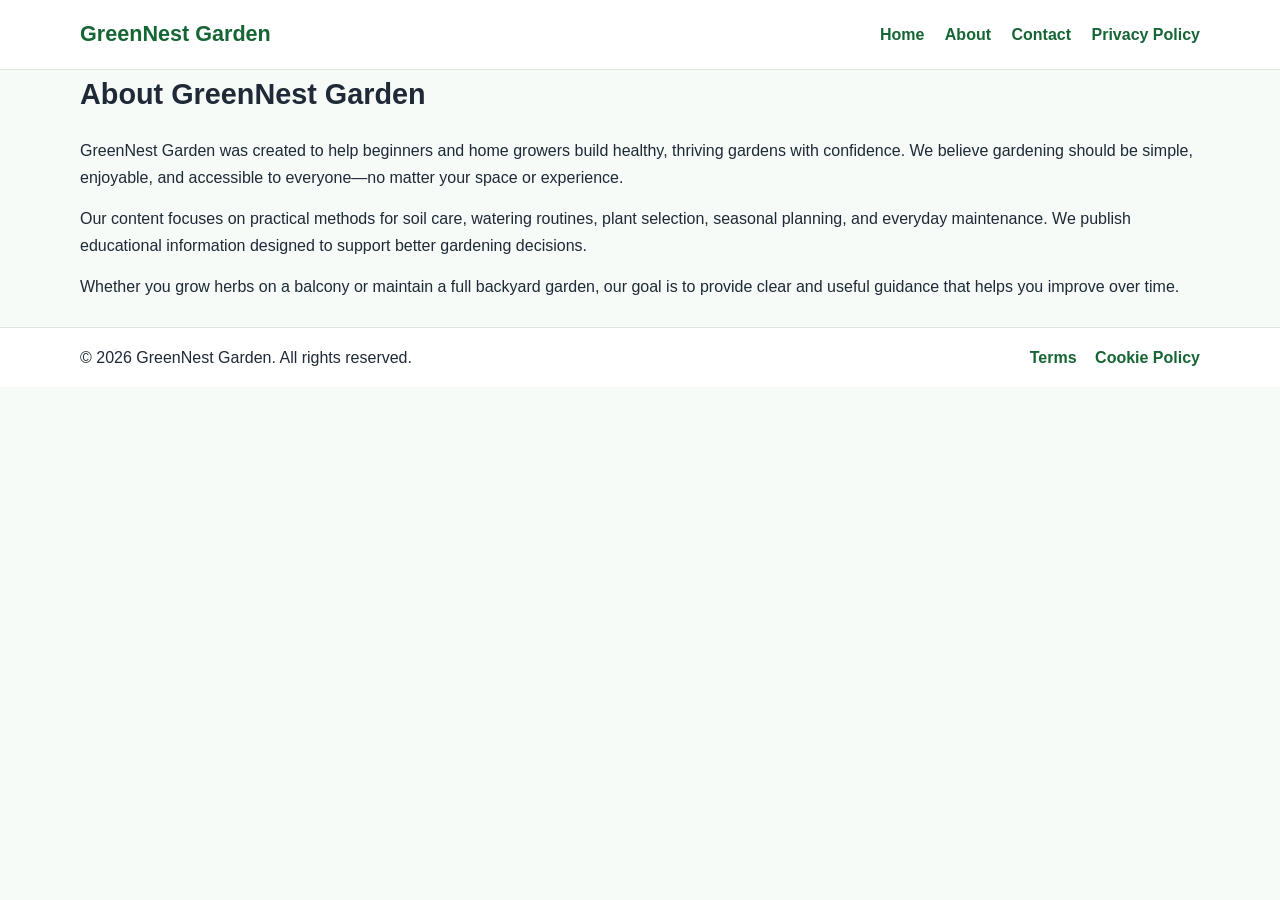
<file: public/about.html>
<!DOCTYPE html>
<html lang="en">
<head>
  <meta charset="UTF-8" />
  <meta name="viewport" content="width=device-width, initial-scale=1.0" />
  <title>About Us | GreenNest Garden</title>
  <meta name="description" content="Learn about GreenNest Garden and our mission to make gardening simple, practical, and beginner-friendly." />
  <meta name="robots" content="index, follow" />
  <link rel="canonical" href="https://www.yourdomain.com/about.html" />
  <link rel="stylesheet" href="styles.css" />
</head>
<body>
  <header>
    <div class="container nav">
      <h1 class="logo">GreenNest Garden</h1>
      <nav>
        <a href="index.html">Home</a>
        <a href="about.html">About</a>
        <a href="contact.html">Contact</a>
        <a href="privacy-policy.html">Privacy Policy</a>
      </nav>
    </div>
  </header>

  <main class="container content">
    <h2>About GreenNest Garden</h2>
    <p>
      GreenNest Garden was created to help beginners and home growers build healthy, thriving gardens with confidence.
      We believe gardening should be simple, enjoyable, and accessible to everyone—no matter your space or experience.
    </p>
    <p>
      Our content focuses on practical methods for soil care, watering routines, plant selection, seasonal planning,
      and everyday maintenance. We publish educational information designed to support better gardening decisions.
    </p>
    <p>
      Whether you grow herbs on a balcony or maintain a full backyard garden, our goal is to provide clear and useful
      guidance that helps you improve over time.
    </p>
  </main>

  <footer>
    <div class="container footer-grid">
      <p>© 2026 GreenNest Garden. All rights reserved.</p>
      <div>
        <a href="terms.html">Terms</a>
        <a href="cookie-policy.html">Cookie Policy</a>
      </div>
    </div>
  </footer>
</body>
</html>
</file>
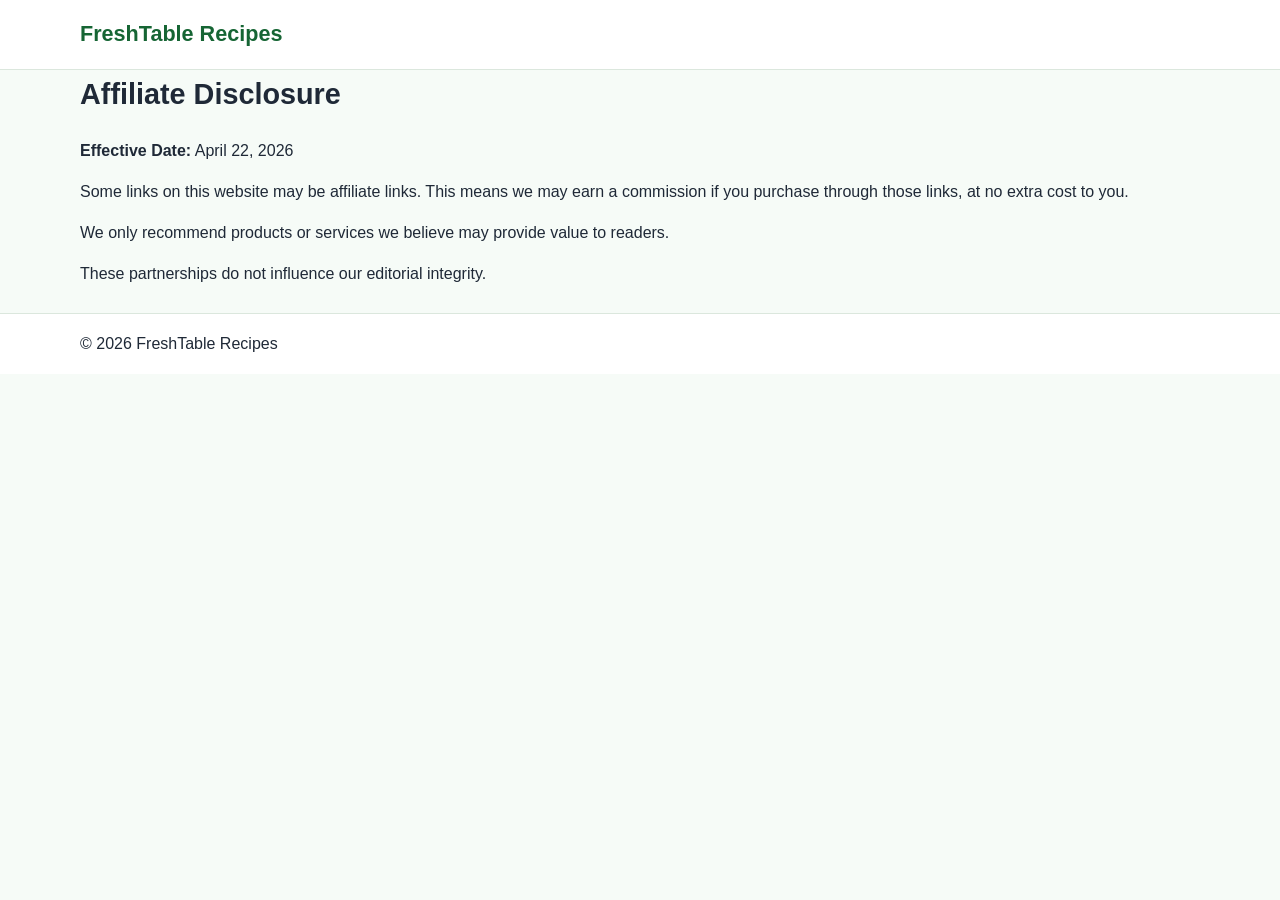
<file: public/affiliate-disclosure.html>
<!DOCTYPE html>
<html lang="en">
<head>
  <meta charset="UTF-8" />
  <meta name="viewport" content="width=device-width, initial-scale=1.0" />
  <title>Affiliate Disclosure | FreshTable Recipes</title>
  <meta name="description" content="Affiliate disclosure for FreshTable Recipes." />
  <link rel="canonical" href="https://www.yourdomain.com/affiliate-disclosure.html" />
  <link rel="stylesheet" href="styles.css" />
</head>
<body>
<header><div class="container nav"><h1 class="logo">FreshTable Recipes</h1></div></header>
<main class="container content">
  <h2>Affiliate Disclosure</h2>
  <p><strong>Effective Date:</strong> April 22, 2026</p>
  <p>Some links on this website may be affiliate links. This means we may earn a commission if you purchase through those links, at no extra cost to you.</p>
  <p>We only recommend products or services we believe may provide value to readers.</p>
  <p>These partnerships do not influence our editorial integrity.</p>
</main>
<footer><div class="container footer-grid"><p>© 2026 FreshTable Recipes</p></div></footer>
</body>
</html>
</file>
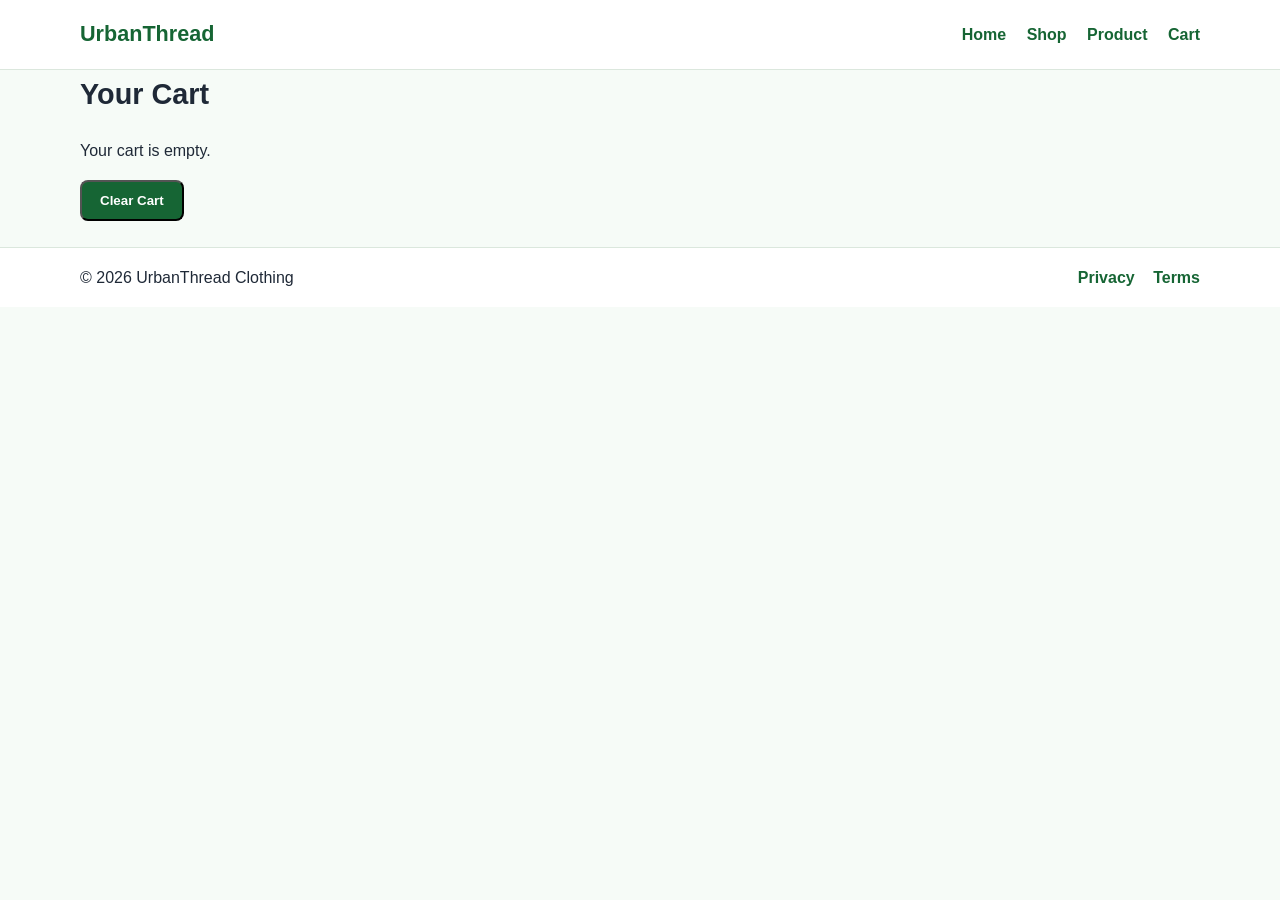
<file: public/cart.html>
<!DOCTYPE html>
<html lang="en">
<head>
  <meta charset="UTF-8" />
  <meta name="viewport" content="width=device-width, initial-scale=1.0" />
  <title>Your Cart | UrbanThread</title>
  <meta name="description" content="View your selected UrbanThread clothing items and cart total." />
  <link rel="canonical" href="https://www.yourdomain.com/cart.html" />
  <link rel="stylesheet" href="styles.css" />
</head>
<body>
  <header>
    <div class="container nav">
      <h1 class="logo">UrbanThread</h1>
      <nav>
        <a href="index.html">Home</a>
        <a href="shop.html">Shop</a>
        <a href="product.html">Product</a>
        <a href="cart.html">Cart</a>
      </nav>
    </div>
  </header>

  <main class="container content">
    <h2>Your Cart</h2>
    <div id="cartContainer"></div>
    <p id="total" style="font-size:1.2rem;font-weight:700;margin-top:16px;"></p>
    <button class="btn" onclick="clearCart()">Clear Cart</button>
  </main>

  <footer>
    <div class="container footer-grid">
      <p>© 2026 UrbanThread Clothing</p>
      <div>
        <a href="privacy-policy.html">Privacy</a>
        <a href="terms.html">Terms</a>
      </div>
    </div>
  </footer>

  <script src="cart.js"></script>
</body>
</html>
</file>
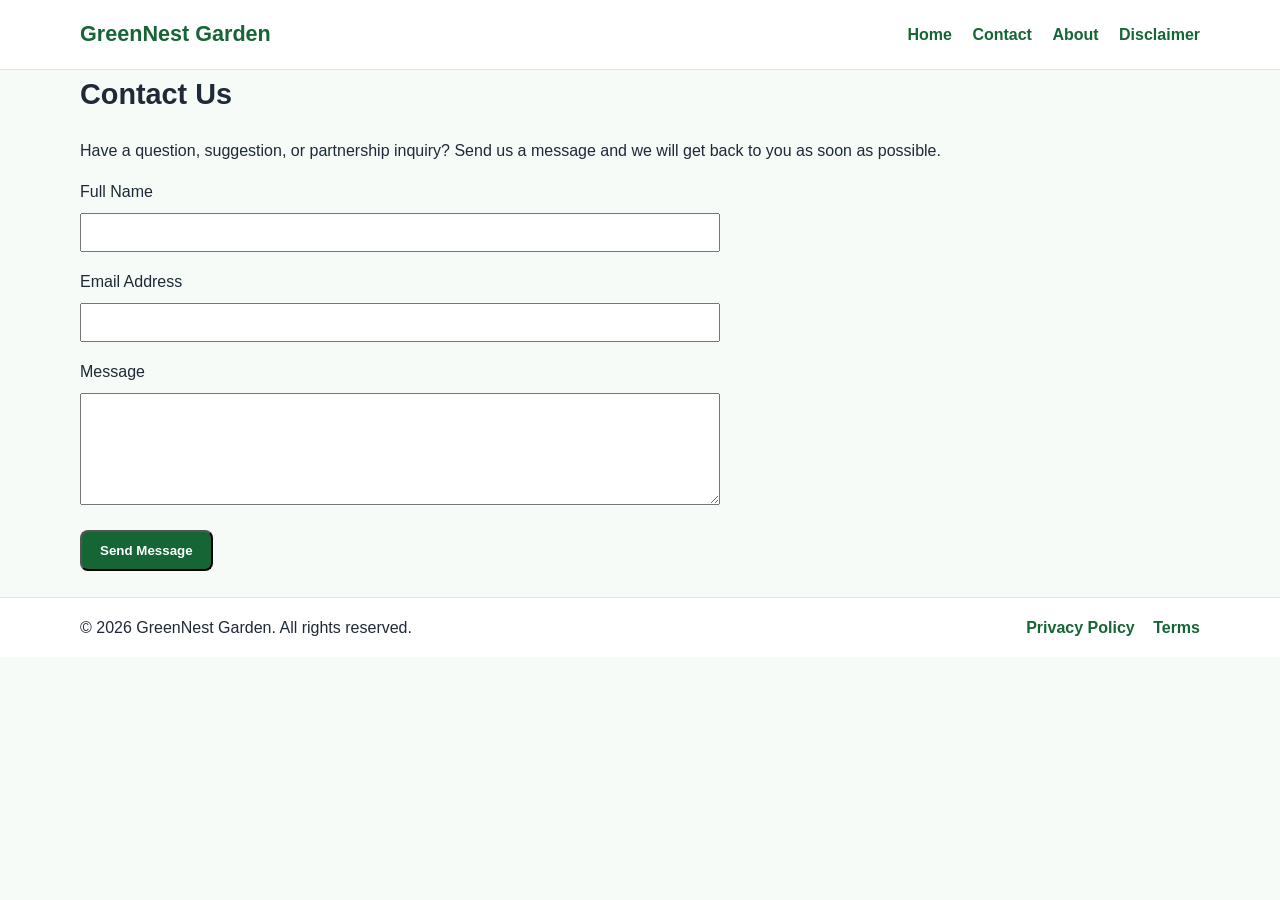
<file: public/contact.html>
<!DOCTYPE html>
<html lang="en">
<head>
  <meta charset="UTF-8" />
  <meta name="viewport" content="width=device-width, initial-scale=1.0" />
  <title>Contact Us | GreenNest Garden</title>
  <meta name="description" content="Contact GreenNest Garden for support, feedback, and partnership inquiries." />
  <meta name="robots" content="index, follow" />
  <link rel="canonical" href="https://www.yourdomain.com/contact.html" />
  <link rel="stylesheet" href="styles.css" />
</head>
<body>
  <header>
    <div class="container nav">
      <h1 class="logo">GreenNest Garden</h1>
      <nav>
        <a href="index.html">Home</a>
        <a href="contact.html">Contact</a>
        <a href="about.html">About</a>
        <a href="disclaimer.html">Disclaimer</a>
      </nav>
    </div>
  </header>

  <main class="container content">
    <h2>Contact Us</h2>
    <p>
      Have a question, suggestion, or partnership inquiry? Send us a message and we will get back to you as soon as possible.
    </p>

    <form action="#" method="post" style="max-width:640px;">
      <label for="name">Full Name</label><br />
      <input id="name" name="name" type="text" required style="width:100%;padding:10px;margin:8px 0 16px;" /><br />

      <label for="email">Email Address</label><br />
      <input id="email" name="email" type="email" required style="width:100%;padding:10px;margin:8px 0 16px;" /><br />

      <label for="message">Message</label><br />
      <textarea id="message" name="message" rows="6" required style="width:100%;padding:10px;margin:8px 0 16px;"></textarea><br />

      <button class="btn" type="submit">Send Message</button>
    </form>
  </main>

  <footer>
    <div class="container footer-grid">
      <p>© 2026 GreenNest Garden. All rights reserved.</p>
      <div>
        <a href="privacy-policy.html">Privacy Policy</a>
        <a href="terms.html">Terms</a>
      </div>
    </div>
  </footer>
</body>
</html>
</file>
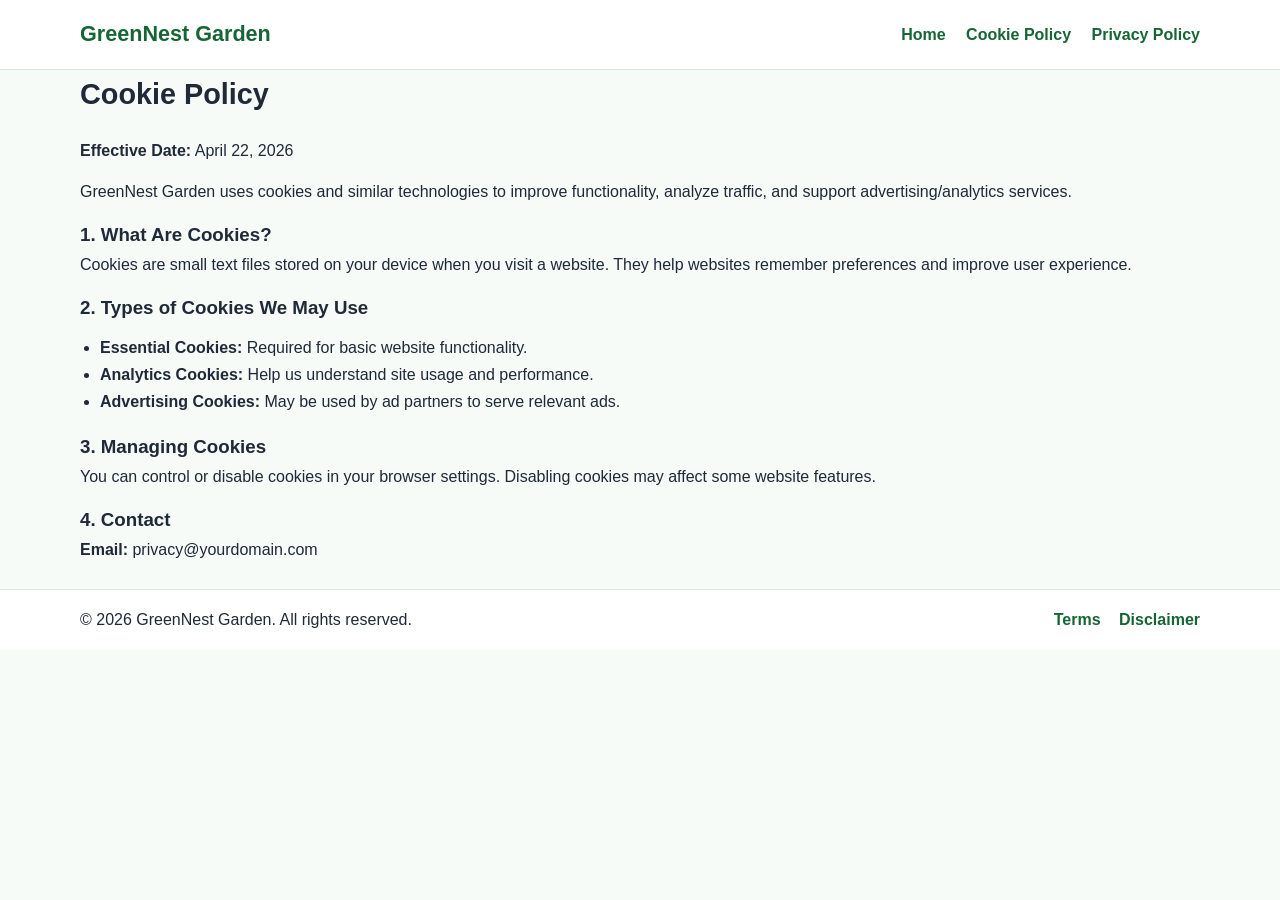
<file: public/cookie-policy.html>
<!DOCTYPE html>
<html lang="en">
<head>
  <meta charset="UTF-8" />
  <meta name="viewport" content="width=device-width, initial-scale=1.0" />
  <title>Cookie Policy | GreenNest Garden</title>
  <meta name="description" content="Cookie Policy for GreenNest Garden explaining how cookies and tracking tools are used." />
  <meta name="robots" content="index, follow" />
  <link rel="canonical" href="https://www.yourdomain.com/cookie-policy.html" />
  <link rel="stylesheet" href="styles.css" />
</head>
<body>
  <header>
    <div class="container nav">
      <h1 class="logo">GreenNest Garden</h1>
      <nav>
        <a href="index.html">Home</a>
        <a href="cookie-policy.html">Cookie Policy</a>
        <a href="privacy-policy.html">Privacy Policy</a>
      </nav>
    </div>
  </header>

  <main class="container content">
    <h2>Cookie Policy</h2>
    <p><strong>Effective Date:</strong> April 22, 2026</p>
    <p>
      GreenNest Garden uses cookies and similar technologies to improve functionality, analyze traffic,
      and support advertising/analytics services.
    </p>

    <h3>1. What Are Cookies?</h3>
    <p>
      Cookies are small text files stored on your device when you visit a website. They help websites remember
      preferences and improve user experience.
    </p>

    <h3>2. Types of Cookies We May Use</h3>
    <ul style="margin: 10px 0 16px 20px;">
      <li><strong>Essential Cookies:</strong> Required for basic website functionality.</li>
      <li><strong>Analytics Cookies:</strong> Help us understand site usage and performance.</li>
      <li><strong>Advertising Cookies:</strong> May be used by ad partners to serve relevant ads.</li>
    </ul>

    <h3>3. Managing Cookies</h3>
    <p>
      You can control or disable cookies in your browser settings. Disabling cookies may affect some website features.
    </p>

    <h3>4. Contact</h3>
    <p><strong>Email:</strong> privacy@yourdomain.com</p>
  </main>

  <footer>
    <div class="container footer-grid">
      <p>© 2026 GreenNest Garden. All rights reserved.</p>
      <div>
        <a href="terms.html">Terms</a>
        <a href="disclaimer.html">Disclaimer</a>
      </div>
    </div>
  </footer>
</body>
</html>
</file>
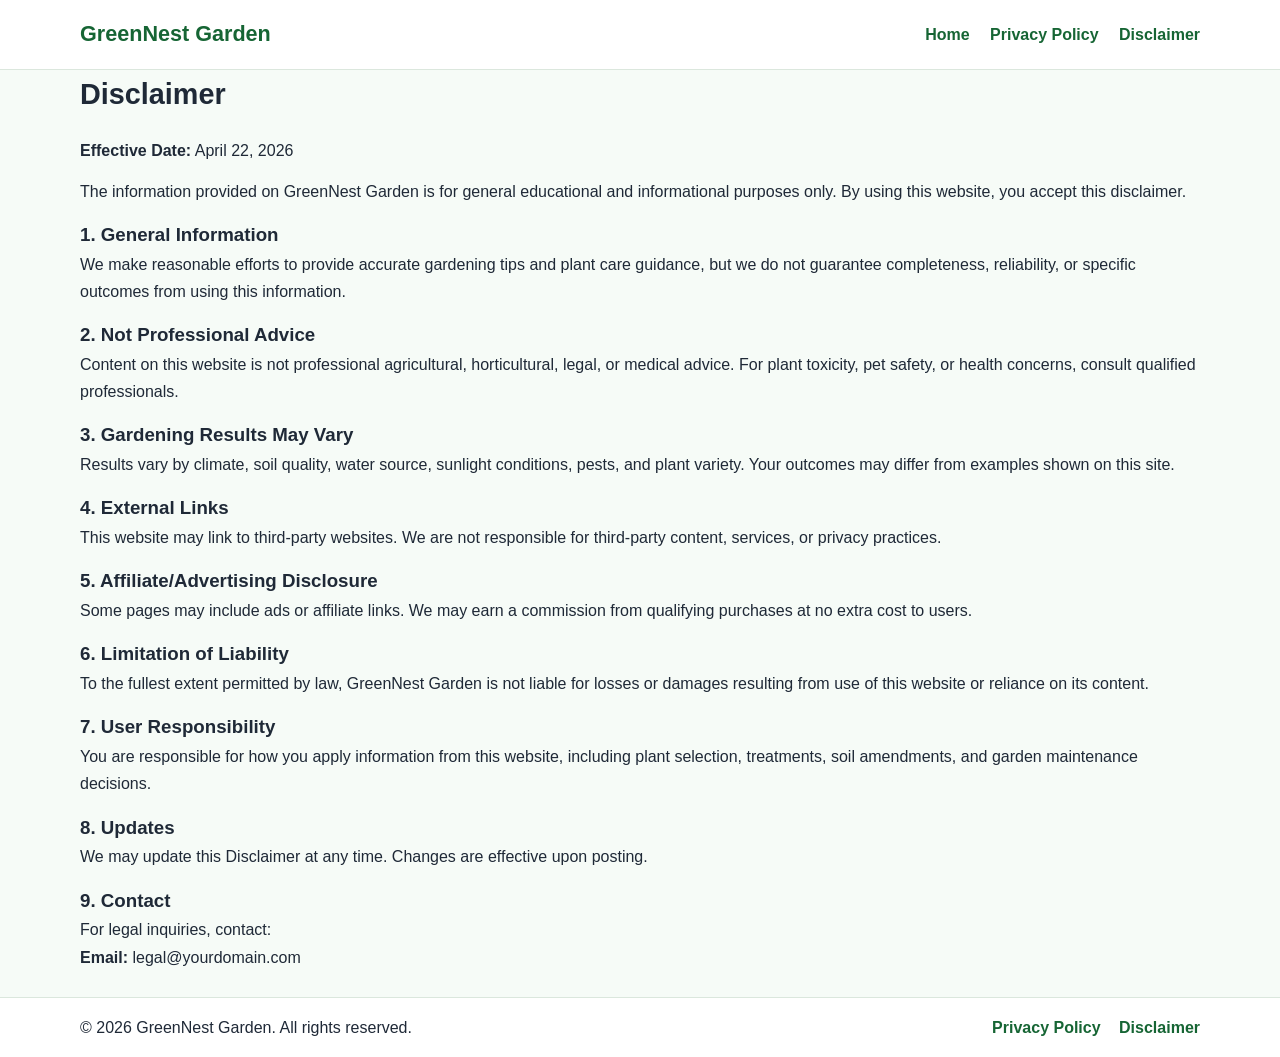
<file: public/disclaimer.html>
<!DOCTYPE html>
<html lang="en">
<head>
  <meta charset="UTF-8" />
  <meta name="viewport" content="width=device-width, initial-scale=1.0" />
  <title>Disclaimer | GreenNest Garden</title>
  <meta name="description" content="Read the GreenNest Garden disclaimer regarding gardening information, external links, and limitation of liability." />
  <meta name="robots" content="index, follow" />
  <link rel="canonical" href="https://www.yourdomain.com/disclaimer.html" />
  <link rel="stylesheet" href="styles.css" />
</head>
<body>
  <header>
    <div class="container nav">
      <h1 class="logo">GreenNest Garden</h1>
      <nav>
        <a href="index.html">Home</a>
        <a href="privacy-policy.html">Privacy Policy</a>
        <a href="disclaimer.html">Disclaimer</a>
      </nav>
    </div>
  </header>

  <main class="container content">
    <h2>Disclaimer</h2>
    <p><strong>Effective Date:</strong> April 22, 2026</p>
    <p>
      The information provided on GreenNest Garden is for general educational and informational purposes only.
      By using this website, you accept this disclaimer.
    </p>

    <h3>1. General Information</h3>
    <p>
      We make reasonable efforts to provide accurate gardening tips and plant care guidance, but we do not guarantee
      completeness, reliability, or specific outcomes from using this information.
    </p>

    <h3>2. Not Professional Advice</h3>
    <p>
      Content on this website is not professional agricultural, horticultural, legal, or medical advice.
      For plant toxicity, pet safety, or health concerns, consult qualified professionals.
    </p>

    <h3>3. Gardening Results May Vary</h3>
    <p>
      Results vary by climate, soil quality, water source, sunlight conditions, pests, and plant variety.
      Your outcomes may differ from examples shown on this site.
    </p>

    <h3>4. External Links</h3>
    <p>
      This website may link to third-party websites. We are not responsible for third-party content,
      services, or privacy practices.
    </p>

    <h3>5. Affiliate/Advertising Disclosure</h3>
    <p>
      Some pages may include ads or affiliate links. We may earn a commission from qualifying purchases
      at no extra cost to users.
    </p>

    <h3>6. Limitation of Liability</h3>
    <p>
      To the fullest extent permitted by law, GreenNest Garden is not liable for losses or damages
      resulting from use of this website or reliance on its content.
    </p>

    <h3>7. User Responsibility</h3>
    <p>
      You are responsible for how you apply information from this website, including plant selection,
      treatments, soil amendments, and garden maintenance decisions.
    </p>

    <h3>8. Updates</h3>
    <p>
      We may update this Disclaimer at any time. Changes are effective upon posting.
    </p>

    <h3>9. Contact</h3>
    <p>
      For legal inquiries, contact:<br />
      <strong>Email:</strong> legal@yourdomain.com
    </p>
  </main>

  <footer>
    <div class="container footer-grid">
      <p>© 2026 GreenNest Garden. All rights reserved.</p>
      <div>
        <a href="privacy-policy.html">Privacy Policy</a>
        <a href="disclaimer.html">Disclaimer</a>
      </div>
    </div>
  </footer>
</body>
</html>
</file>
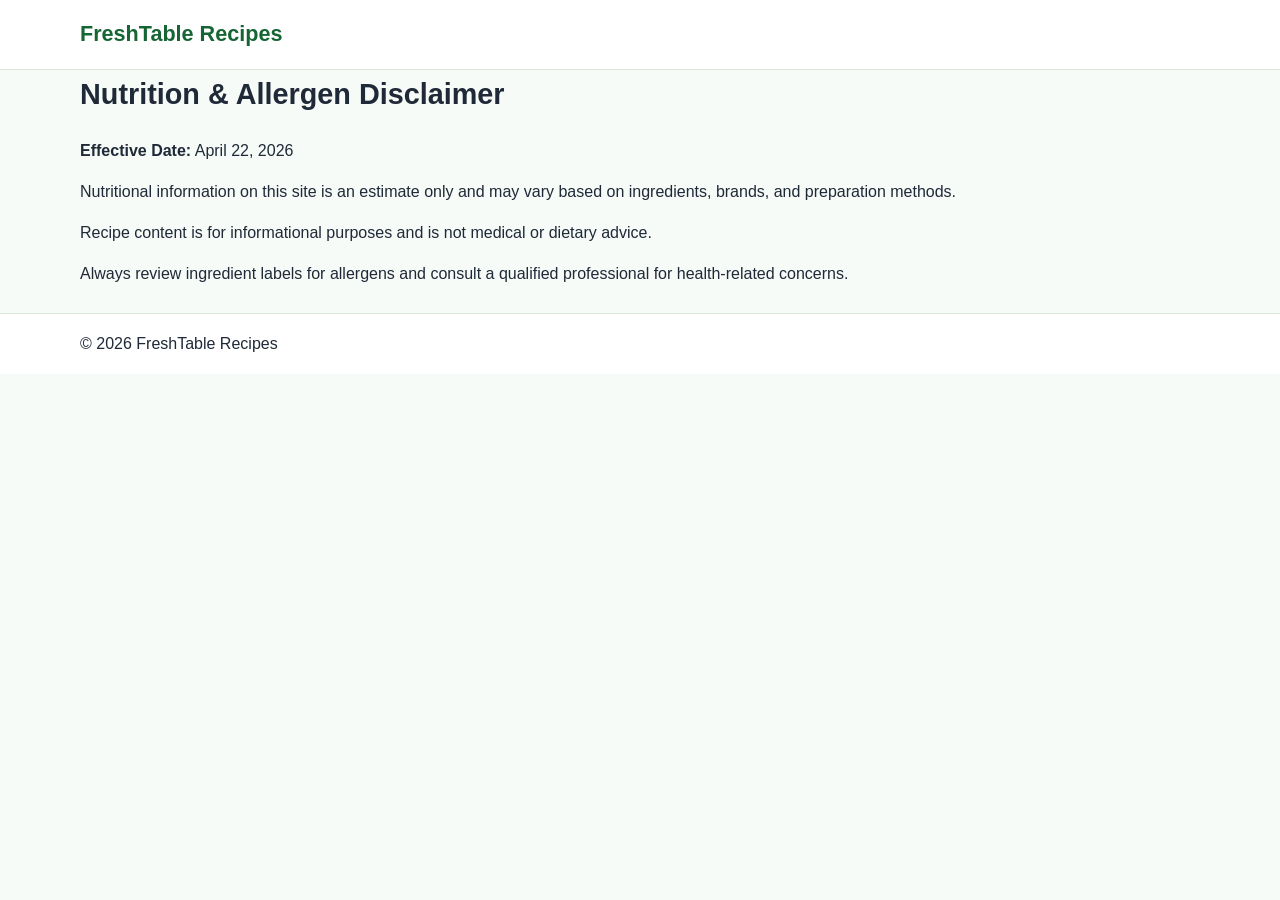
<file: public/nutrition-disclaimer.html>
<!DOCTYPE html>
<html lang="en">
<head>
  <meta charset="UTF-8" />
  <meta name="viewport" content="width=device-width, initial-scale=1.0" />
  <title>Nutrition Disclaimer | FreshTable Recipes</title>
  <meta name="description" content="Nutrition and allergen disclaimer for recipe content on FreshTable Recipes." />
  <link rel="canonical" href="https://www.yourdomain.com/nutrition-disclaimer.html" />
  <link rel="stylesheet" href="styles.css" />
</head>
<body>
<header><div class="container nav"><h1 class="logo">FreshTable Recipes</h1></div></header>
<main class="container content">
  <h2>Nutrition & Allergen Disclaimer</h2>
  <p><strong>Effective Date:</strong> April 22, 2026</p>
  <p>Nutritional information on this site is an estimate only and may vary based on ingredients, brands, and preparation methods.</p>
  <p>Recipe content is for informational purposes and is not medical or dietary advice.</p>
  <p>Always review ingredient labels for allergens and consult a qualified professional for health-related concerns.</p>
</main>
<footer><div class="container footer-grid"><p>© 2026 FreshTable Recipes</p></div></footer>
</body>
</html>
</file>
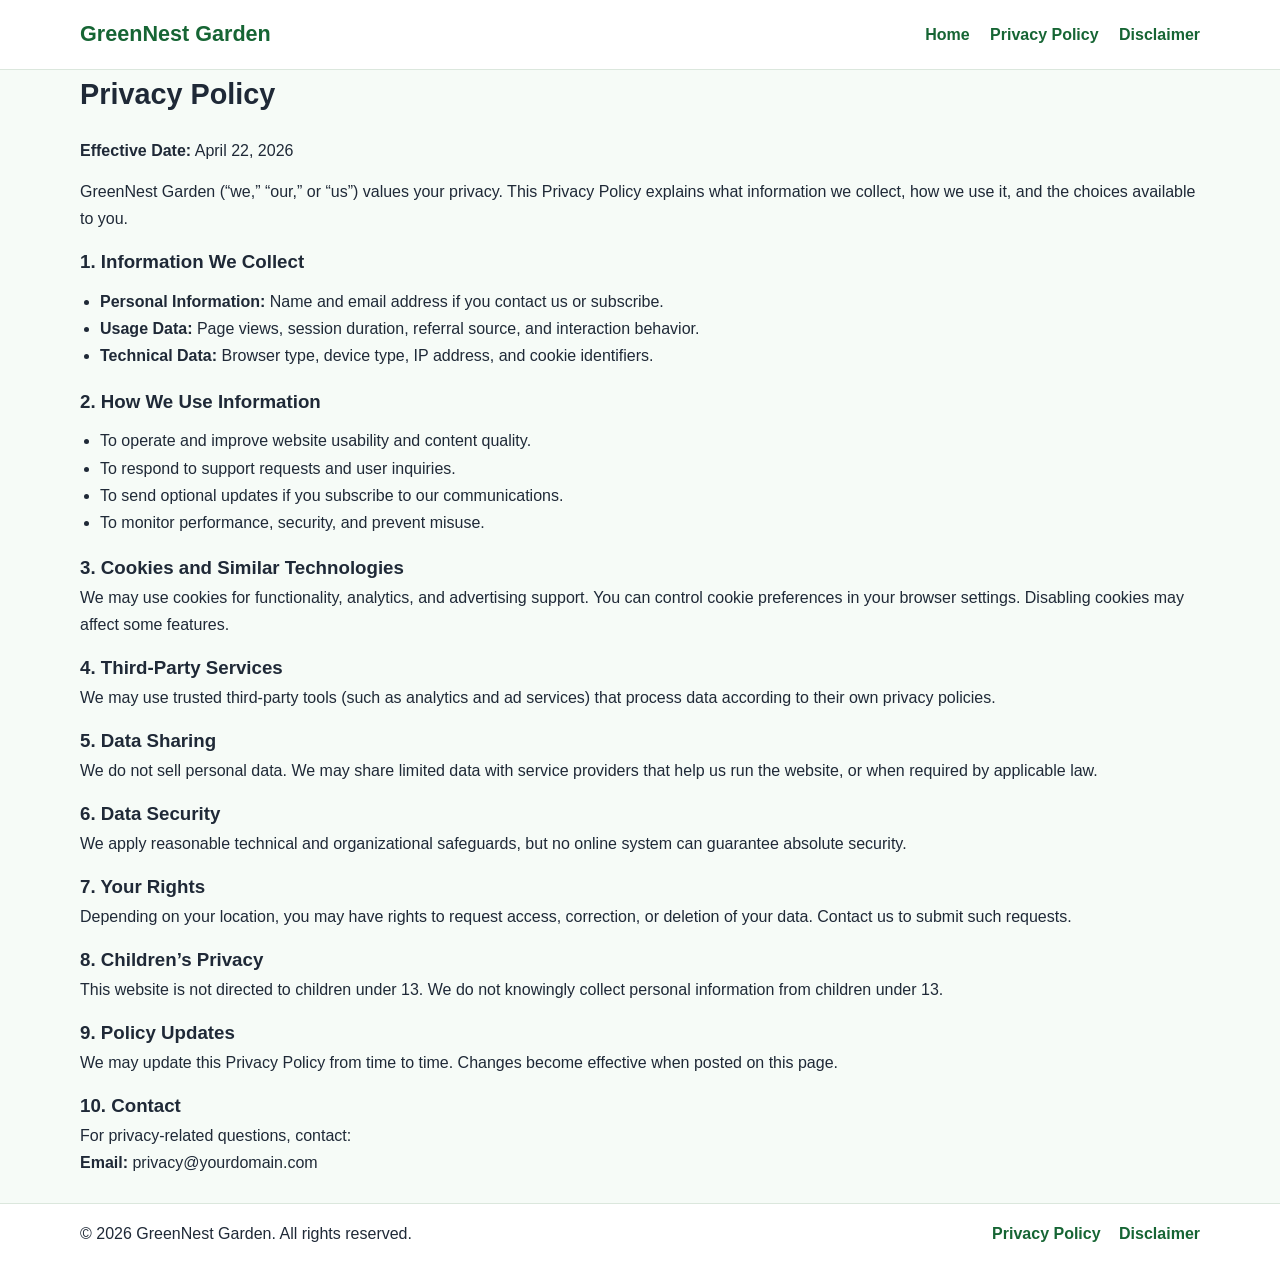
<file: public/privacy-policy.html>
<!DOCTYPE html>
<html lang="en">
<head>
  <meta charset="UTF-8" />
  <meta name="viewport" content="width=device-width, initial-scale=1.0" />
  <title>Privacy Policy | GreenNest Garden</title>
  <meta name="description" content="Read the Privacy Policy for GreenNest Garden to understand how we collect, use, and protect user information." />
  <meta name="robots" content="index, follow" />
  <link rel="canonical" href="https://www.yourdomain.com/privacy-policy.html" />
  <link rel="stylesheet" href="styles.css" />
</head>
<body>
  <header>
    <div class="container nav">
      <h1 class="logo">GreenNest Garden</h1>
      <nav>
        <a href="index.html">Home</a>
        <a href="privacy-policy.html">Privacy Policy</a>
        <a href="disclaimer.html">Disclaimer</a>
      </nav>
    </div>
  </header>

  <main class="container content">
    <h2>Privacy Policy</h2>
    <p><strong>Effective Date:</strong> April 22, 2026</p>
    <p>
      GreenNest Garden (“we,” “our,” or “us”) values your privacy. This Privacy Policy explains
      what information we collect, how we use it, and the choices available to you.
    </p>

    <h3>1. Information We Collect</h3>
    <ul style="margin: 10px 0 16px 20px;">
      <li><strong>Personal Information:</strong> Name and email address if you contact us or subscribe.</li>
      <li><strong>Usage Data:</strong> Page views, session duration, referral source, and interaction behavior.</li>
      <li><strong>Technical Data:</strong> Browser type, device type, IP address, and cookie identifiers.</li>
    </ul>

    <h3>2. How We Use Information</h3>
    <ul style="margin: 10px 0 16px 20px;">
      <li>To operate and improve website usability and content quality.</li>
      <li>To respond to support requests and user inquiries.</li>
      <li>To send optional updates if you subscribe to our communications.</li>
      <li>To monitor performance, security, and prevent misuse.</li>
    </ul>

    <h3>3. Cookies and Similar Technologies</h3>
    <p>
      We may use cookies for functionality, analytics, and advertising support. You can control
      cookie preferences in your browser settings. Disabling cookies may affect some features.
    </p>

    <h3>4. Third-Party Services</h3>
    <p>
      We may use trusted third-party tools (such as analytics and ad services) that process data
      according to their own privacy policies.
    </p>

    <h3>5. Data Sharing</h3>
    <p>
      We do not sell personal data. We may share limited data with service providers that help us
      run the website, or when required by applicable law.
    </p>

    <h3>6. Data Security</h3>
    <p>
      We apply reasonable technical and organizational safeguards, but no online system can guarantee absolute security.
    </p>

    <h3>7. Your Rights</h3>
    <p>
      Depending on your location, you may have rights to request access, correction, or deletion of your data.
      Contact us to submit such requests.
    </p>

    <h3>8. Children’s Privacy</h3>
    <p>
      This website is not directed to children under 13. We do not knowingly collect personal information from children under 13.
    </p>

    <h3>9. Policy Updates</h3>
    <p>
      We may update this Privacy Policy from time to time. Changes become effective when posted on this page.
    </p>

    <h3>10. Contact</h3>
    <p>
      For privacy-related questions, contact:<br />
      <strong>Email:</strong> privacy@yourdomain.com
    </p>
  </main>

  <footer>
    <div class="container footer-grid">
      <p>© 2026 GreenNest Garden. All rights reserved.</p>
      <div>
        <a href="privacy-policy.html">Privacy Policy</a>
        <a href="disclaimer.html">Disclaimer</a>
      </div>
    </div>
  </footer>
</body>
</html>
</file>
<file: public/styles.css>
:root {
  --bg: #f6fbf7;
  --text: #1f2937;
  --primary: #166534;
  --accent: #22c55e;
  --white: #ffffff;
  --muted: #6b7280;
  --border: #dbe7dd;
}

* { margin: 0; padding: 0; box-sizing: border-box; }

body {
  font-family: Arial, Helvetica, sans-serif;
  background: var(--bg);
  color: var(--text);
  line-height: 1.7;
}

.container {
  width: min(1120px, 92%);
  margin: 0 auto;
}

header {
  background: var(--white);
  border-bottom: 1px solid var(--border);
  position: sticky;
  top: 0;
  z-index: 999;
}

.nav {
  display: flex;
  justify-content: space-between;
  align-items: center;
  padding: 16px 0;
}

.logo {
  font-size: 1.35rem;
  color: var(--primary);
  font-weight: 800;
}

nav a {
  margin-left: 16px;
  text-decoration: none;
  color: var(--primary);
  font-weight: 600;
}

nav a:hover { color: var(--accent); }

.hero {
  background: linear-gradient(135deg, #ecfdf3, #f0fdf4);
  padding: 48px 0;
}

.hero-grid {
  display: grid;
  grid-template-columns: 1fr 1fr;
  gap: 24px;
  align-items: center;
}

.hero h2 { font-size: 2.1rem; margin-bottom: 10px; }
.hero p { color: var(--muted); margin-bottom: 18px; }

.hero img {
  width: 100%;
  min-height: 320px;
  object-fit: cover;
  border-radius: 14px;
}

.btn {
  display: inline-block;
  background: var(--primary);
  color: var(--white);
  padding: 11px 18px;
  border-radius: 8px;
  text-decoration: none;
  font-weight: 700;
}

.btn:hover { background: #14532d; }

section { padding: 42px 0; }
h2 { margin-bottom: 18px; font-size: 1.8rem; }

.cards {
  display: grid;
  grid-template-columns: repeat(3, 1fr);
  gap: 18px;
}

.card {
  background: var(--white);
  border: 1px solid var(--border);
  border-radius: 12px;
  overflow: hidden;
}

.card img {
  width: 100%;
  height: 220px;
  object-fit: cover;
}

.card h3 { margin: 12px 14px 8px; }
.card p { margin: 0 14px 14px; color: var(--muted); }

.content p { margin-bottom: 14px; }

footer {
  margin-top: 26px;
  background: var(--white);
  border-top: 1px solid var(--border);
}

.footer-grid {
  display: flex;
  justify-content: space-between;
  align-items: center;
  padding: 16px 0;
}

.footer-grid a {
  margin-left: 14px;
  text-decoration: none;
  color: var(--primary);
  font-weight: 600;
}

@media (max-width: 900px) {
  .hero-grid, .cards { grid-template-columns: 1fr; }
  nav a { margin-left: 10px; font-size: 0.92rem; }
}
</file>
